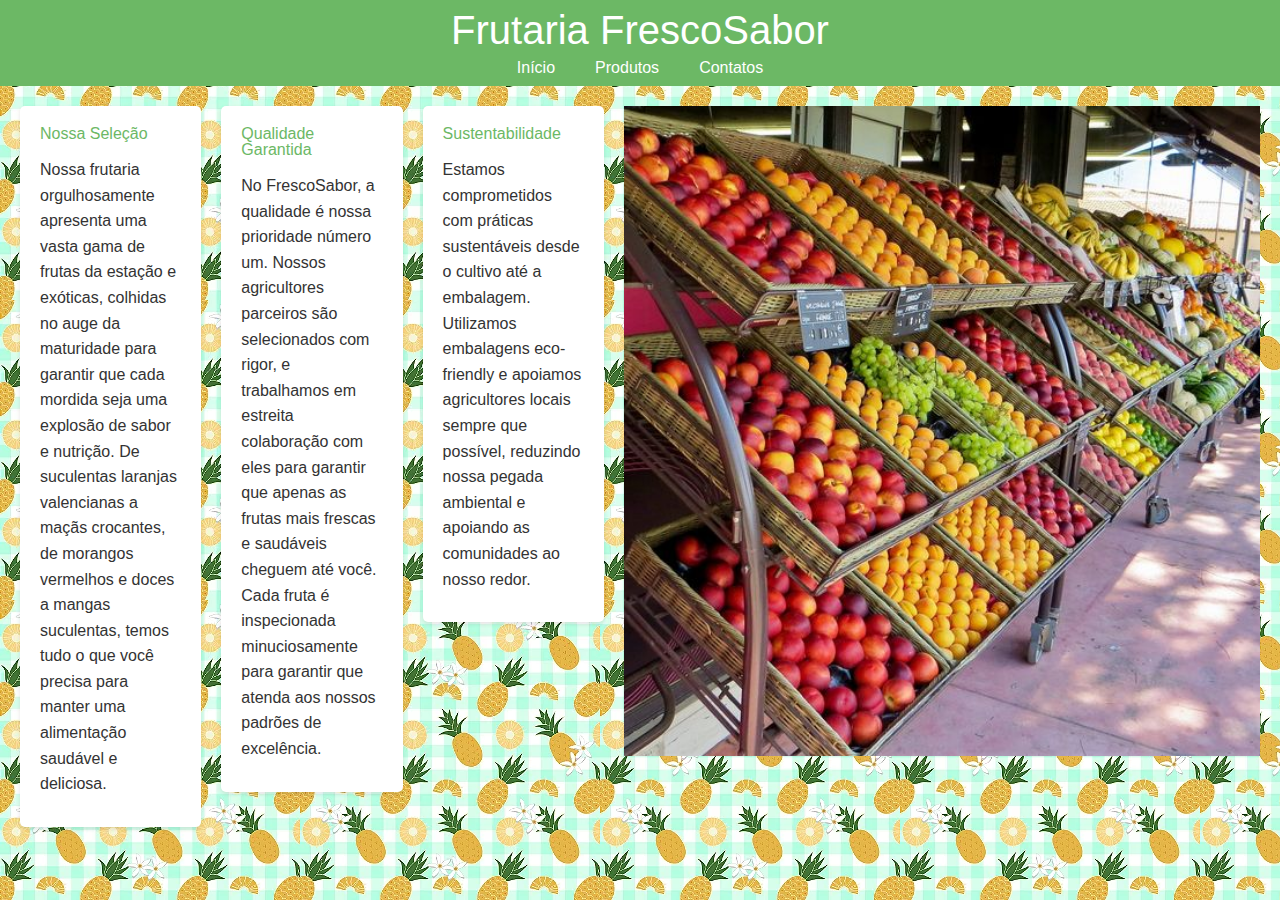
<file: 2trim-avaliacao-frontend-main/index.html>
<head>
    <title>Frutaria FrescoSabor - Início</title>
    <link rel="stylesheet" href="reset.css">
    <link rel="stylesheet" href="style.css">
</head>

<body>

    <header>
        <div class="caixa">
            <h1>Frutaria FrescoSabor</h1>
            <nav>
                <ul>
                    <li><a href="index.html">Início</a></li>
                    <li><a href="produtos.html">Produtos</a></li>
                    <li><a href="contato.html">Contatos</a></li>
                </ul>
            </nav>
        </div>
    </header>   
    <main>
        <div class="apresentacao">
            <h2>Nossa Seleção</h2>
            <p>Nossa frutaria orgulhosamente apresenta uma vasta gama de frutas da estação e exóticas, colhidas no auge da maturidade para garantir que cada mordida seja uma explosão de sabor e nutrição. De suculentas laranjas valencianas a maçãs crocantes, de morangos vermelhos e doces a mangas suculentas, temos tudo o que você precisa para manter uma alimentação saudável e deliciosa.</p>
        </div>
        <div class="apresentacao">
            <h2>Qualidade Garantida</h2>
            <p>No FrescoSabor, a qualidade é nossa prioridade número um. Nossos agricultores parceiros são selecionados com rigor, e trabalhamos em estreita colaboração com eles para garantir que apenas as frutas mais frescas e saudáveis cheguem até você. Cada fruta é inspecionada minuciosamente para garantir que atenda aos nossos padrões de excelência.</p>
        </div>
        <div class="apresentacao">
            <h2>Sustentabilidade</h2>
            <p>Estamos comprometidos com práticas sustentáveis desde o cultivo até a embalagem. Utilizamos embalagens eco-friendly e apoiamos agricultores locais sempre que possível, reduzindo nossa pegada ambiental e apoiando as comunidades ao nosso redor.</p>
        </div>
        <img src="frutasjpg.jpg" class="imgfrutas">
    
        
    </main>
</body>
</file>
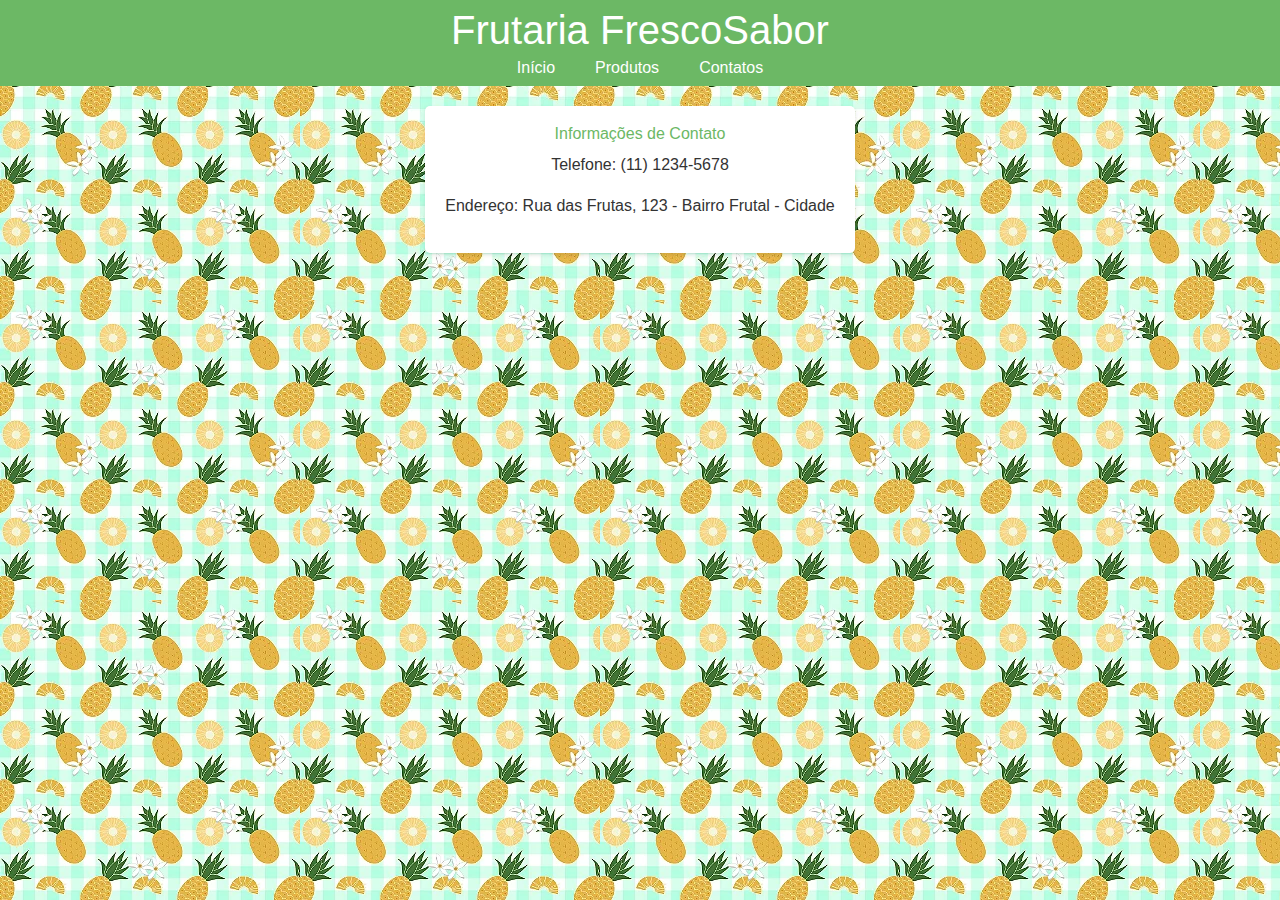
<file: 2trim-avaliacao-frontend-main/contato.html>
<head>
    <title>Frutaria FrescoSabor - Contato</title>
    <link rel="stylesheet" href="reset.css">
    <link rel="stylesheet" href="style.css">
</head>
<body>
    <header>
        <div class="caixa">
            <h1>Frutaria FrescoSabor</h1>
            <nav>
                <ul>
                    <li><a href="index.html">Início</a></li>
                    <li><a href="produtos.html">Produtos</a></li>
                    <li><a href="contato.html">Contatos</a></li>
                </ul>
            </nav>
        </div>
    </header>
    <main>
        <div class="contato">
            <h2>Informações de Contato</h2>
            <p>Telefone: (11) 1234-5678</p>
            <p>Endereço: Rua das Frutas, 123 - Bairro Frutal - Cidade</p>
        </div>
    </main>
</body>
</html>
</file>
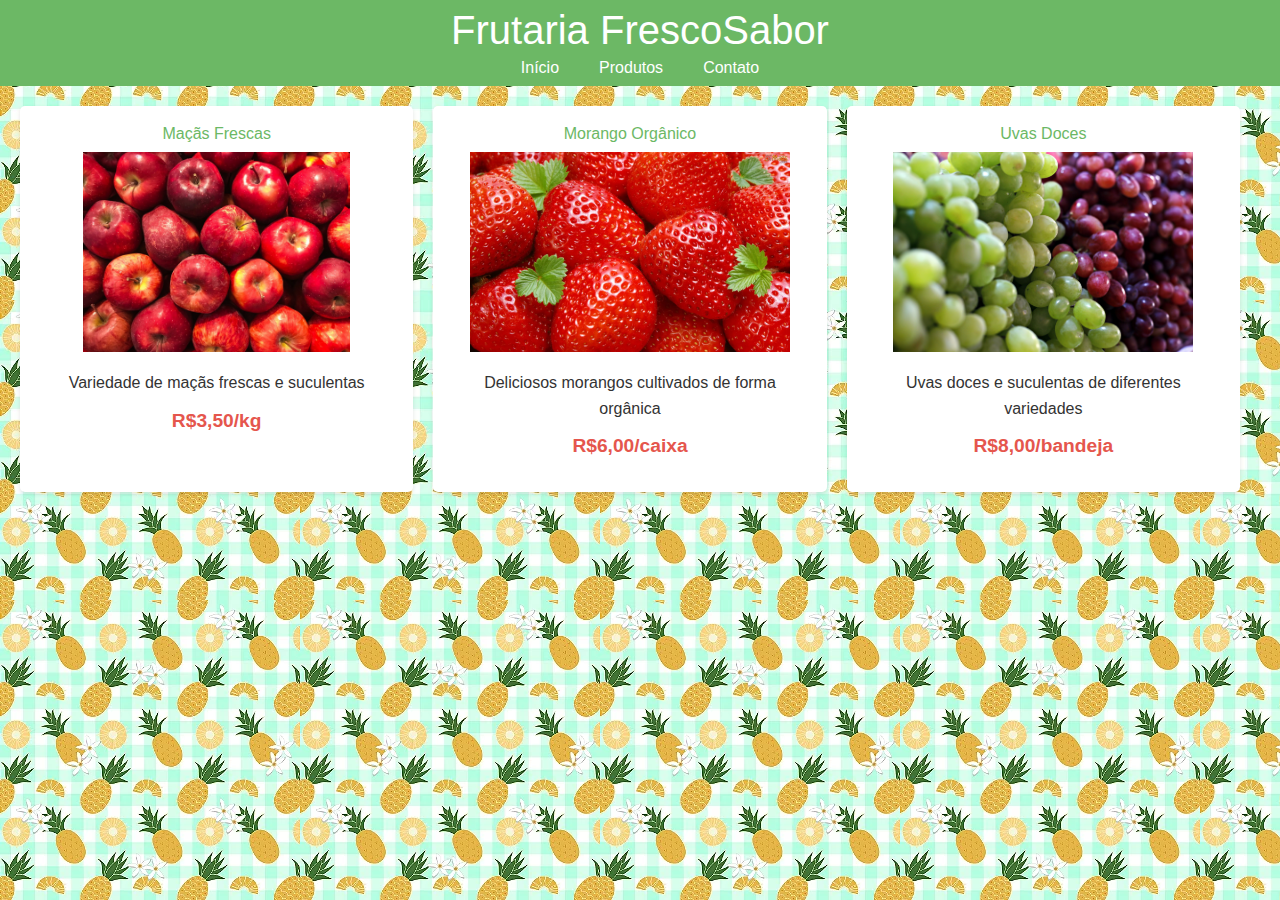
<file: 2trim-avaliacao-frontend-main/produtos.html>
<!DOCTYPE html>
<html>
    <head>
        <title>Frutaria FrescoSabor - Produtos</title>
        <link rel="stylesheet" href="reset.css">
        <link rel="stylesheet" href="produtos.css">
    </head>
    <body>
        <header>
            <div class="caixa">
                <h1>Frutaria FrescoSabor</h1>
                <nav>
                    <ul>
                        <li><a href="index.html">Início</a></li>
                        <li><a href="produtos.html">Produtos</a></li>
                        <li><a href="contato.html">Contato</a></li>
                    </ul>
                </nav>
            </div>
        </header>
        <main>
            <ul class="produtos">
                <li>
                    <h2>Maçãs Frescas</h2>
                    <img src="maca.jpg" alt="Maçãs Frescas">
                    <p>Variedade de maçãs frescas e suculentas</p>
                    <p class="preco">R$3,50/kg</p>
                </li>
                <li>
                    <h2>Morango Orgânico</h2>
                    <img src="morangos.webp" alt="Morango Orgânico">
                    <p>Deliciosos morangos cultivados de forma orgânica</p>
                    <p class="preco">R$6,00/caixa</p>
                </li>
                <li>
                    <h2>Uvas Doces</h2>
                    <img src="uvas.jpg" alt="Uvas Doces">
                    <p>Uvas doces e suculentas de diferentes variedades</p>
                    <p class="preco">R$8,00/bandeja</p>
                </li>
            </ul>
        </main>
    </body>
</html>
</file>
<file: 2trim-avaliacao-frontend-main/style.css>
body {
    font-family: Arial, sans-serif;
    margin: 0;
    padding: 0;
    color: #333;
    background-image: url("background.webp");
}

header {
    background-color: #6cb865;
    color: white;
    text-align: center;
    padding: 10px 0;
}

header h1 {
    font-size: 2.5em;
    margin-bottom: 10px;
}

header p {
    font-size: 1.2em;
    margin-bottom: 40px;
}

nav ul {
    list-style: none;
    padding: 0;
    display: flex;
    justify-content: center;
}

nav li {
    margin: 0 20px;
}

nav a {
    text-decoration: none;
    color: white;
    
}

nav a:hover {
    color: #ddd;
}

h2 {
    color: #6cb865;
    margin-bottom: 15px;
}

main {
    display: flex;
    justify-content: space-between;
    align-items: flex-start;
    margin: 20px;
}

.apresentacao {
    flex: 1;
    background-color: white;
    border-radius: 5px;
    box-shadow: 0 2px 4px rgba(0, 0, 0, 0.1);
    padding: 20px;
    margin-right: 20px;
}

p {
    line-height: 1.6;
    margin-bottom: 10px;
}

a {
    color: #ffffff;
    text-decoration: none;
}

a:hover {
    color: #333;
}

.imgfrutas {
    flex: 1;
    max-width: 70%;
    height: 650px;
    object-fit: cover;
}

main .contato{
    margin: 0 auto;
}
.contato {
    background-color: white;
    border-radius: 5px;
    box-shadow: 0 2px 4px rgba(0, 0, 0, 0.1);
    padding: 20px;
    margin: 20px;
    text-align: center;
}

.contato h2 {
    color: #6cb865;
    margin-bottom: 10px;
}

.contato p {
    margin-bottom: 15px;
}
</file>
<file: 2trim-avaliacao-frontend-main/produtos.css>
body {
    font-family: Arial, sans-serif;
    margin: 0;
    padding: 0;
    color: #333;
    background-image: url("background.webp");
}

header {
    background-color: #6cb865;
    color: white;
    text-align: center;
    padding: 10px 0;
    
}

header h1 {
    font-size: 2.5em;
    margin-bottom: 10px;
}

header p {
    font-size: 1.2em;
    margin-bottom: 40px;
}

nav ul {
    list-style: none;
    padding: 0;
    display: flex;
    justify-content: center;
}

nav li {
    margin: 0 20px;
}

nav a {
    text-decoration: none;
    color: white;
    transition: color 0.3s;
}

nav a:hover {
    color: #ddd;
}

.produtos {
    list-style: none;
    display: flex;
    justify-content: space-around;
    padding: 0;
    margin: 20px;
}

.produtos li {
    flex: 1;
    background-color: white;
    border-radius: 5px;
    box-shadow: 0 2px 4px rgba(0, 0, 0, 0.1);
    padding: 20px;
    margin-right: 20px;
    text-align: center;
}

.produtos h2 {
    color: #6cb865;
    margin-bottom: 10px;
}

.produtos img {
    max-width: 100%;
    height: 200px;
    margin-bottom: 15px;
}

.preco {
    font-weight: bold;
    color: #e5564d;
    font-size: 1.2em;
    margin-top: 10px;
}

p {
    line-height: 1.6;
    margin-bottom: 10px;
}

a {
    color: #ffffff;
    text-decoration: none;
}
</file>
